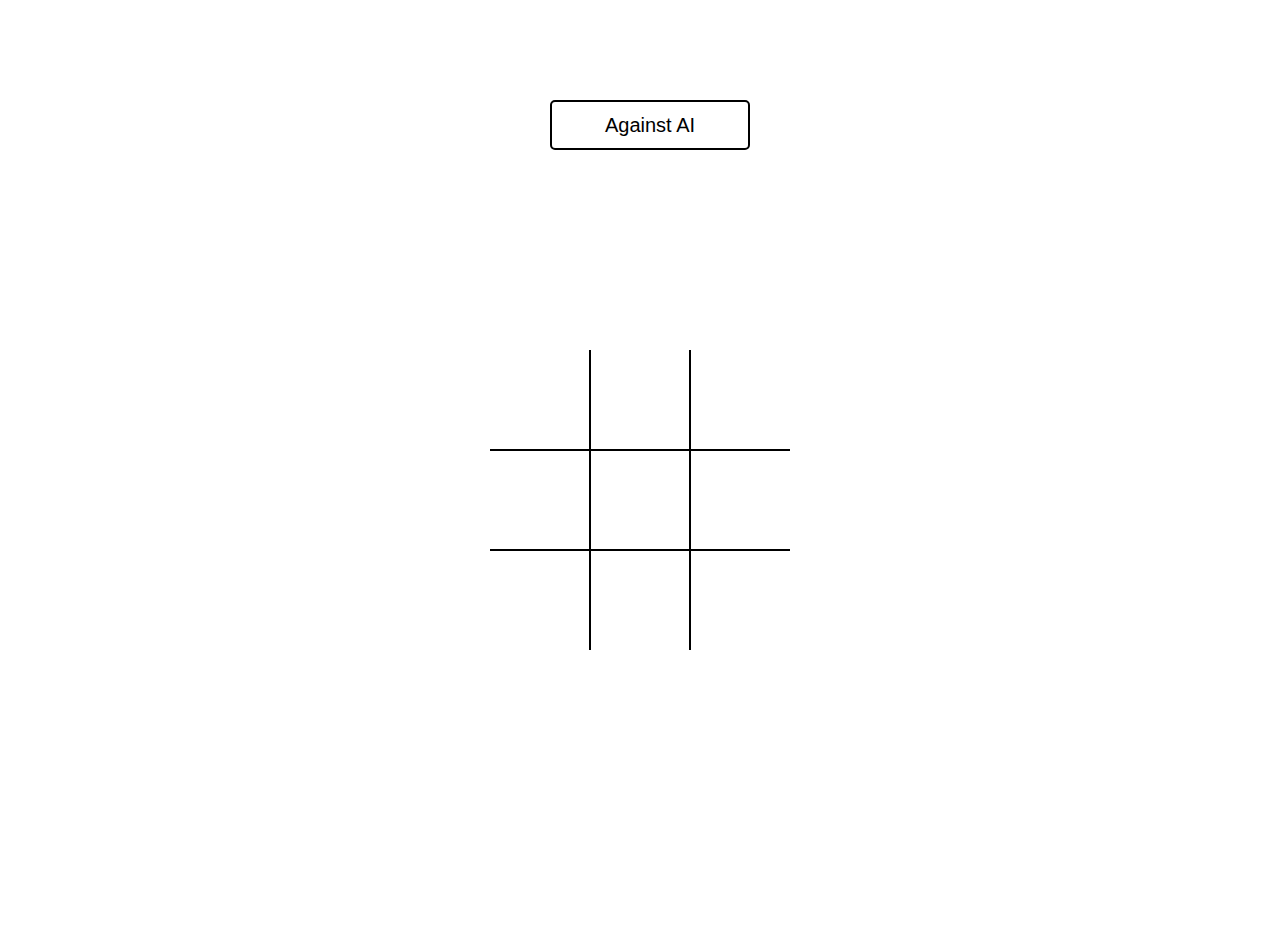
<file: index.html>
<!DOCTYPE html>
<html lang="en">
<head>
	<link type="image/x-icon" rel="icon" href="https://encrypted-tbn0.gstatic.com/images?q=tbn:ANd9GcRIvvXSNdd436gAxWSBJRnc_pIbUB9fjQkeSSS5Y7N_3qaVm0Gu&s">
	<link rel="stylesheet" href="TTT.css">
	<script src="TTT.js" defer></script>
	<meta charset="UTF-8">
	<meta name="viewport" content="width=device-width, initial-scale=1.0">
	<meta http-equiv="X-UA-Compatible" content="ie=edge">
	<title>TicTacToe</title>
</head>
<body>
	<a href="TTTAI.html"><button class="retry">Against AI</button></a>
	<div class="board" id="board">
		<div class="cell" data-cell></div>
		<div class="cell" data-cell></div>
		<div class="cell" data-cell></div>
		<div class="cell" data-cell></div>
		<div class="cell" data-cell></div>
		<div class="cell" data-cell></div>
		<div class="cell" data-cell></div>
		<div class="cell" data-cell></div>
		<div class="cell" data-cell></div>
	</div>
	<div class="winning-message" id="winningMessage">
		<div data-winning-message-text></div>
		<button id="restartButton">Restart</button>
	</div>
</body>
</html>
</file>
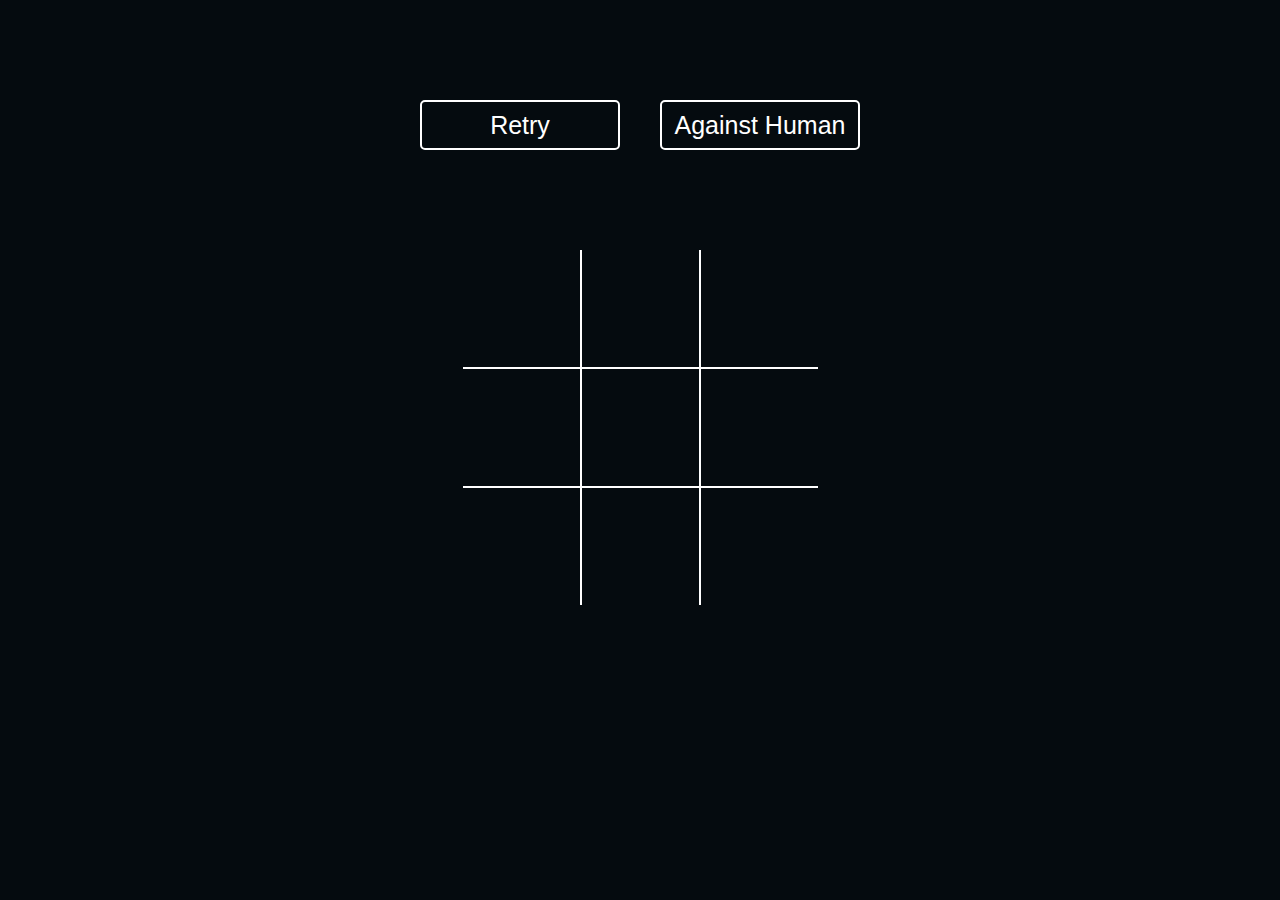
<file: TTTAI.html>
<!DOCTYPE html>
<html lang="en">
  <head>
    <script
      src="https://cdnjs.cloudflare.com/ajax/libs/jquery/3.4.1/jquery.min.js"
      integrity="sha256-CSXorXvZcTkaix6Yvo6HppcZGetbYMGWSFlBw8HfCJo="
      crossorigin="anonymous"
    ></script>
    <link
      href="https://fonts.googleapis.com/css?family=Baloo+Chettan+2|Inter|Montserrat&display=swap"
      rel="stylesheet"
    />
    <link
      type="image/x-icon"
      rel="icon"
      href="https://encrypted-tbn0.gstatic.com/images?q=tbn:ANd9GcRIvvXSNdd436gAxWSBJRnc_pIbUB9fjQkeSSS5Y7N_3qaVm0Gu&s"
    />
    <link rel="stylesheet" href="TTTAI.css" />
    <script src="TTTAI.js" defer></script>
    <meta charset="UTF-8" />
    <meta name="viewport" content="width=device-width, initial-scale=1.0" />
    <meta http-equiv="X-UA-Compatible" content="ie=edge" />
    <title>TicTacToe AI</title>
  </head>
  <body>
    <div class="btns">
      <a><button onClick="startGame()" class="retry">Retry</button></a>
      <a href="index.html"><button class="retry">Against Human</button></a>
    </div>
    <table border="2" id="board">
      <tr>
        <th class="cell" id="0"></th>
        <th class="cell" id="1"></th>
        <th class="cell" id="2"></th>
      </tr>
      <tr>
        <th class="cell" id="3"></th>
        <th class="cell" id="4"></th>
        <th class="cell" id="5"></th>
      </tr>
      <tr>
        <th class="cell" id="6"></th>
        <th class="cell" id="7"></th>
        <th class="cell" id="8"></th>
      </tr>
    </table>
    <div class="winText"></div>
  </body>
</html>
</file>
<file: TTT.css>
*, *::after, *::before{
    box-sizing: border-box;
}
:root{
    --cell-size: 100px;
    --mark-size: calc(var(--cell-size) * .9);
}
body{
    margin: 0;
}
.board{
    width: 100vw;
    height: 100vh;
    display: grid;
    justify-content: center;
    justify-items: center;
    align-content: center;
    align-items: center;
    grid-template-columns: repeat(3, auto);
}
.cell{
    width: var(--cell-size);
    height: var(--cell-size);
    border: 1px solid black;
    display: flex;
    justify-content: center;
    align-items: center;
    position: relative;
    cursor: pointer;
}
.cell.x,
.cell.circle{
    cursor: not-allowed;
}
.cell:first-child,
.cell:nth-child(2),
.cell:nth-child(3){
    border-top: none;
}
.cell:nth-child(3n + 1){
    border-left: none;
}
.cell:nth-child(3n + 3){
    border-right: none;
}
.cell:last-child,
.cell:nth-child(8),
.cell:nth-child(7){
    border-bottom: none;
}
.cell.x::before,
.cell.x::after,
.cell.circle::before{
    background-color: black;
}
.board.x .cell:not(.x):not(.circle):hover::before,
.board.x .cell:not(.x):not(.circle):hover::after,
.board.circle .cell:not(.x):not(.circle):hover::before{
    background-color: lightgray;
}
.cell.x::before,
.cell.x::after,
.board.x .cell:not(.x):not(.circle):hover::before,
.board.x .cell:not(.x):not(.circle):hover::after{
    content:'';
    position: absolute;
    width: calc(var(--mark-size) * .15);
    height: var(--mark-size);
}
.cell.x::before,
.board.x .cell:not(.x):not(.circle):hover::before{
    transform: rotate(45deg);
}
.cell.x::after,
.board.x .cell:not(.x):not(.circle):hover::after{
    transform: rotate(-45deg);
}
.cell.circle::before,
.cell.circle::after,
.board.circle .cell:not(.x):not(.circle):hover::before,
.board.circle .cell:not(.x):not(.circle):hover::after{
    content:'';
    position: absolute;
    border-radius: 50%;
}
.cell.circle::before,
.board.circle .cell:not(.x):not(.circle):hover::before{
    width: var(--mark-size);
    height: var(--mark-size);
}
.cell.circle::after,
.board.circle .cell:not(.x):not(.circle):hover::after{
    width: calc(var(--mark-size) * .7);
    height: calc(var(--mark-size) * .7);
    background-color: white;
}
.winning-message{
    display: none;
    position: fixed;
    top: 0;
    left: 0;
    right: 0;
    bottom: 0;
    background-color: rgba(0, 0, 0, .9);
    justify-content: center;
    align-items: center;
    color: white;
    font-size: 5rem;
    flex-direction: column;
}
.winning-message button{
    outline: none;
    font-size: 3rem;
    background-color: white;
    border: 1px solid black;
    padding: .25em .5em;
    cursor: pointer;
}
.winning-message button:hover{
    background-color: black;
    color: white;
    border-color: white;
}
.winning-message.show{
    display: flex;
}
a{
    display: flex;
    align-items: center;
    justify-content: center;
    margin-bottom: -100px;
    margin-top: 100px;
    margin-left: 20px;
    text-decoration: none;
}
.retry{
    height: 50px;
    width: 200px;
    font-size: 20px;
    color: black; 
    background: white;
    border: 2px solid black;   
    outline: none;
    cursor: pointer;
    border-radius: 5px;
}
.retry:hover{
    color: white; 
    background: black;
    border: 2px solid white;
}
</file>
<file: TTTAI.css>
body {
  margin: 0;
  padding: 0;
  box-sizing: border-box;
  background: #050b0f;
  -webkit-user-select: none;
  user-select: none;
}
table {
  border-collapse: collapse;
  display: flex;
  box-sizing: border-box;
  font-family: "Montserrat";
  font-size: 75px;
  font-weight: 100;
  color: white;
  border: none;
  box-shadow: none;
  align-items: center;
  align-content: center;
  justify-content: center;
  justify-items: center;
}
table tr th {
  width: 115px;
  height: 115px;
  border: 2px solid white;
  cursor: pointer;
}
table tr:nth-child(1) th {
  border-top: none;
}
table tr th:nth-child(1) {
  border-left: none;
}
table tr th:nth-child(3) {
  border-right: none;
}
table tr:nth-child(3) th {
  border-bottom: none;
}
.winText {
  display: flex;
  align-items: center;
  justify-content: center;
  font-size: 35px;
  margin-top: 20px;
  margin-left: 46%;
  color: white;
}
.btns {
  display: flex;
  align-items: center;
  justify-content: center;
  margin-bottom: 100px;
  margin-top: 100px;
  text-decoration: none;
}
.btns a:nth-child(1) {
  margin-right: 40px;
}
.retry {
  height: 50px;
  width: 200px;
  font-size: 25px;
  color: white;
  background: #050b0f;
  border: 2px solid white;
  outline: none;
  cursor: pointer;
  border-radius: 5px;
}
.retry:hover {
  color: black;
  background: white;
  border: 2px solid black;
}
</file>
